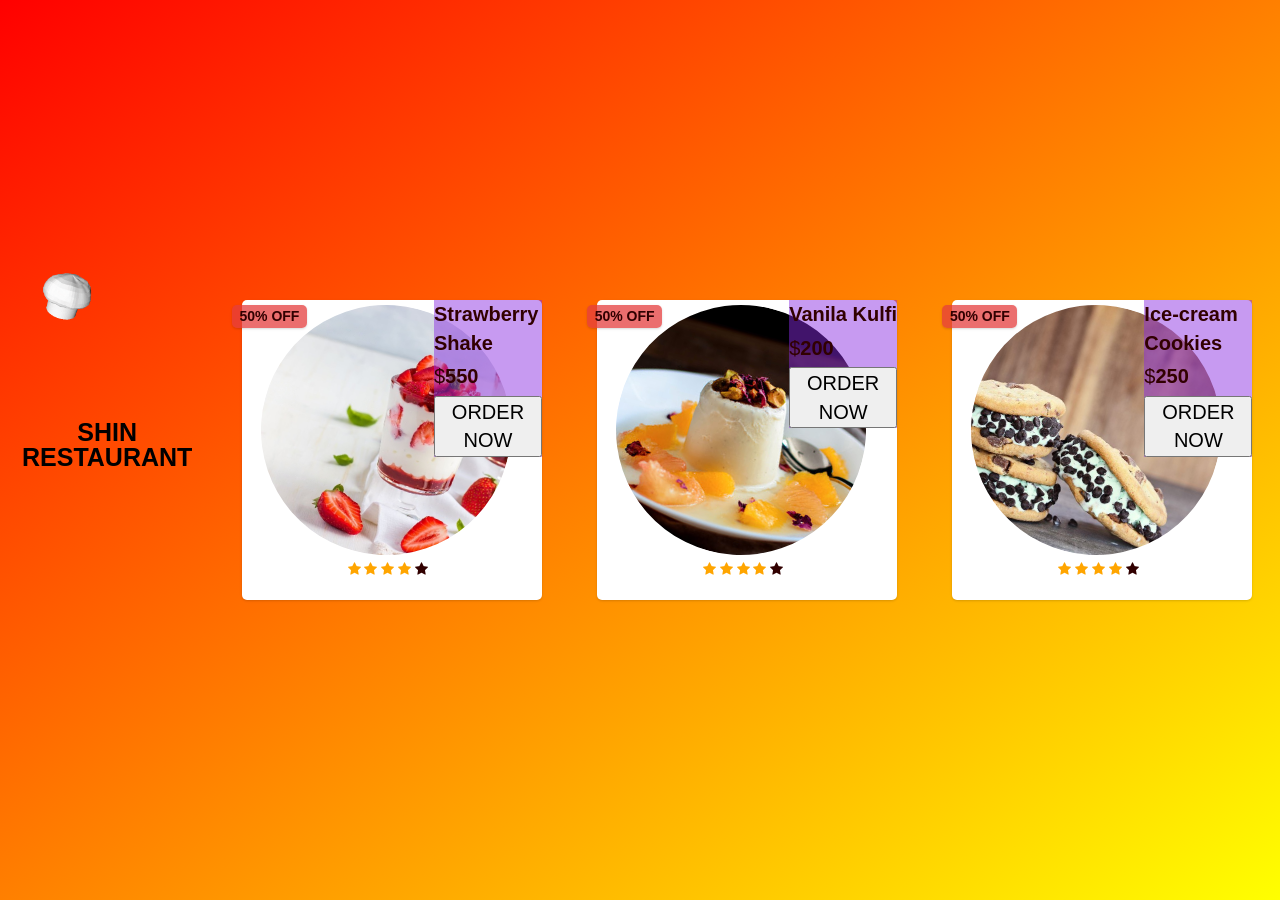
<file: desserts.html>
<!DOCTYPE html>
<html lang="en">

<head>
  <meta charset="UTF-8">
  <meta http-equiv="X-UA-Compatible" content="IE=edge">
  <meta name="viewport" content="width=device-width, initial-scale=1.0">
  <title>Document</title>
  <link rel="stylesheet" href="/css/menu.css">
  <link rel="stylesheet" href="https://cdnjs.cloudflare.com/ajax/libs/font-awesome/4.7.0/css/font-awesome.min.css">
  <link rel="stylesheet" href="https://maxcdn.bootstrapcdn.com/bootstrap/3.4.1/css/bootstrap.min.css">
  <link rel="icon" href="/images/chef.jpg" type="image/icon type">
</head>

<body class="bg">
  <div class="header">
    <img src="./images/chef.gif" class="h-img" width="150px" height="150px" />
    <a class="logo">SHIN<br />RESTAURANT</a>
  </div>
  <article class="product-card">
    <div class="product-card__promotion">
      <span>50% off</span>
      <img src="images/dessert1.jpeg" />
    </div>
    <div class="star">
      <span class="fa fa-star checked"></span>
      <span class="fa fa-star checked"></span>
      <span class="fa fa-star checked"></span>
      <span class="fa fa-star checked"></span>
      <span class="fa fa-star"></span>
    </div>
    <div class=" menu menu1">
      <label id="food1">Strawberry Shake</label><br />
      <span>$</span><label id="price1">550</label><br />
      <button id="1" onclick="order(this.id)">ORDER NOW</button>
    </div>
  </article>
  <article class="product-card">
    <div class="product-card__promotion">
      <span>50% off</span>
      <img src="images/dessert2.jpg" />
    </div>
    <div class="menu menu2">
      <label id="food2">Vanila Kulfi</label><br />
      <span>$</span><label id="price2">200</label><br />
      <button id="2" onclick="order(this.id)">ORDER NOW</button>
    </div>
    <div class="star">
      <span class="fa fa-star checked"></span>
      <span class="fa fa-star checked"></span>
      <span class="fa fa-star checked"></span>
      <span class="fa fa-star checked"></span>
      <span class="fa fa-star"></span>
    </div>
  </article>
  <article class="product-card">
    <div class="product-card__promotion">
      <span>50% off</span>
      <img src="images/dessert3.jpg" />
    </div>
    <div class="menu menu3">
      <label id="food3">Ice-cream Cookies</label><br />
      <span>$</span><label id="price3">250</label><br />
      <button id="3" onclick="order(this.id)">ORDER NOW</button>
    </div>
    <div class="star">
      <span class="fa fa-star checked"></span>
      <span class="fa fa-star checked"></span>
      <span class="fa fa-star checked"></span>
      <span class="fa fa-star checked"></span>
      <span class="fa fa-star"></span>
    </div>
  </article>
  <div class="orderdetails">
  </div>
  <script src="/JS/menu.js"></script>
</body>

</html>
</file>
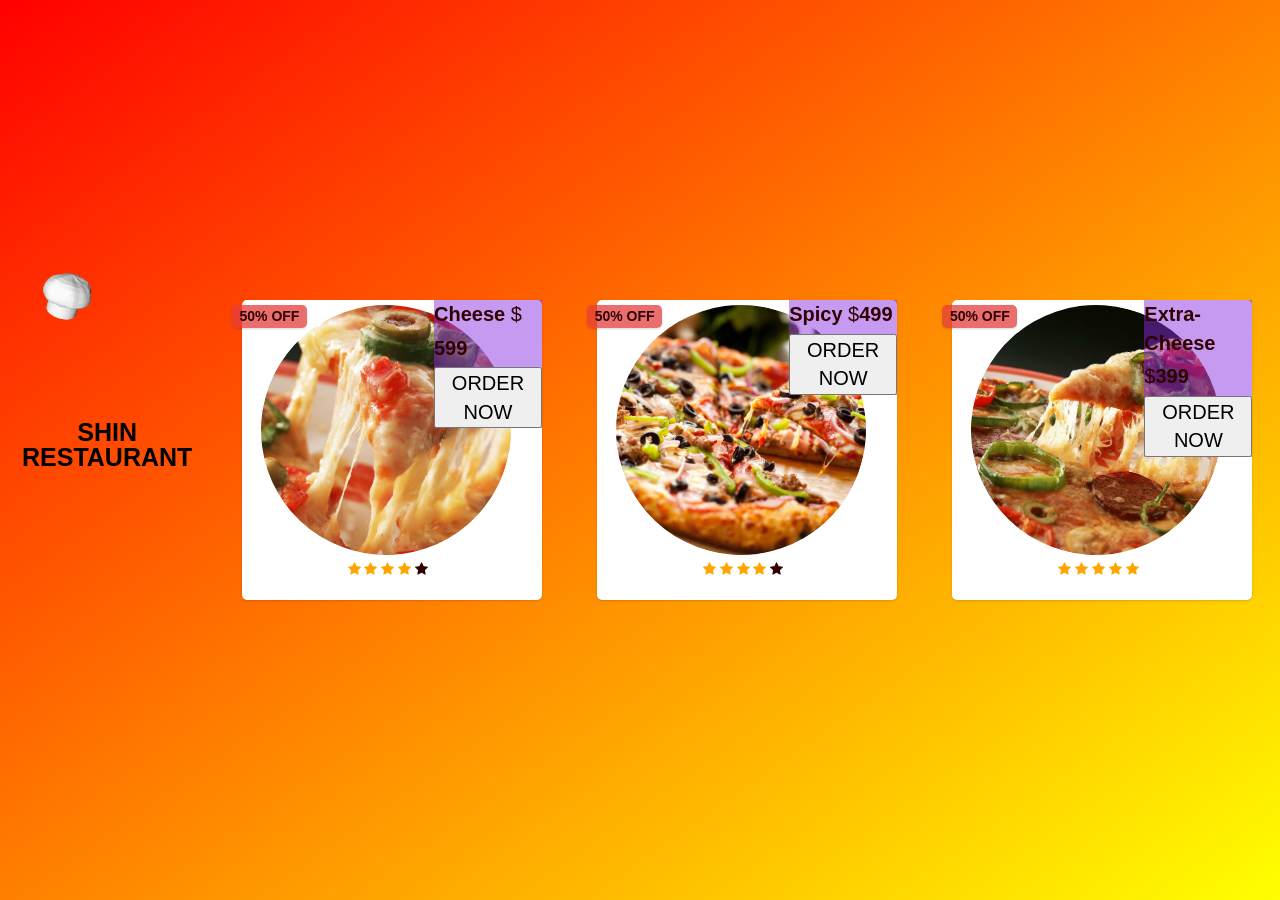
<file: pizza.html>
<!DOCTYPE html>
<html lang="en">

<head>
  <meta charset="UTF-8">
  <meta http-equiv="X-UA-Compatible" content="IE=edge">
  <meta name="viewport" content="width=device-width, initial-scale=1.0">
  <title>Document</title>
  <link rel="stylesheet" href="/css/menu.css">
  <link rel="stylesheet" href="https://cdnjs.cloudflare.com/ajax/libs/font-awesome/4.7.0/css/font-awesome.min.css">
  <link rel="stylesheet" href="https://maxcdn.bootstrapcdn.com/bootstrap/3.4.1/css/bootstrap.min.css">
  <link rel="icon" href="/images/chef.jpg" type="image/icon type">
</head>

<body class="bg">
  <div class="header">
    <img src="./images/chef.gif" class="h-img" width="150px" height="150px" />
    <a class="logo">SHIN<br />RESTAURANT</a>
  </div>
  <article class="product-card">
    <div class="product-card__promotion">
      <span>50% off</span>
      <img src="images/pizza1.jpg" />
    </div>
    <div class="star">
      <span class="fa fa-star checked"></span>
      <span class="fa fa-star checked"></span>
      <span class="fa fa-star checked"></span>
      <span class="fa fa-star checked"></span>
      <span class="fa fa-star"></span>
    </div>
    <div class=" menu menu1">
      <label id="food1">Cheese</label>
      <span>$</span><label id="price1">599</label><br />
      <button id="1" onclick="order(this.id)">ORDER NOW</button>
    </div>
  </article>
  <article class="product-card">
    <div class="product-card__promotion">
      <span>50% off</span>
      <img src="images/pizza2.webp" />
    </div>
    <div class="menu menu2">
      <label id="food2">Spicy</label>
      <span>$</span><label id="price2">499</label><br />
      <button id="2" onclick="order(this.id)">ORDER NOW</button>
    </div>
    <div class="star">
      <span class="fa fa-star checked"></span>
      <span class="fa fa-star checked"></span>
      <span class="fa fa-star checked"></span>
      <span class="fa fa-star checked"></span>
      <span class="fa fa-star"></span>
    </div>
  </article>
  <article class="product-card">
    <div class="product-card__promotion">
      <span>50% off</span>
      <img src="images/pizza3.jpg" />
    </div>
    <div class="menu menu3">
      <label id="food3">Extra-Cheese</label>
      <span>$</span><label id="price3">399</label><br />
      <button id="3" onclick="order(this.id)">ORDER NOW</button>
    </div>
    <div class="star">
      <span class="fa fa-star checked"></span>
      <span class="fa fa-star checked"></span>
      <span class="fa fa-star checked"></span>
      <span class="fa fa-star checked"></span>
      <span class="fa fa-star checked"></span>
    </div>
  </article>
  <div class="orderdetails">
  </div>
  <script src="/JS/menu.js"></script>
</body>

</html>
</file>
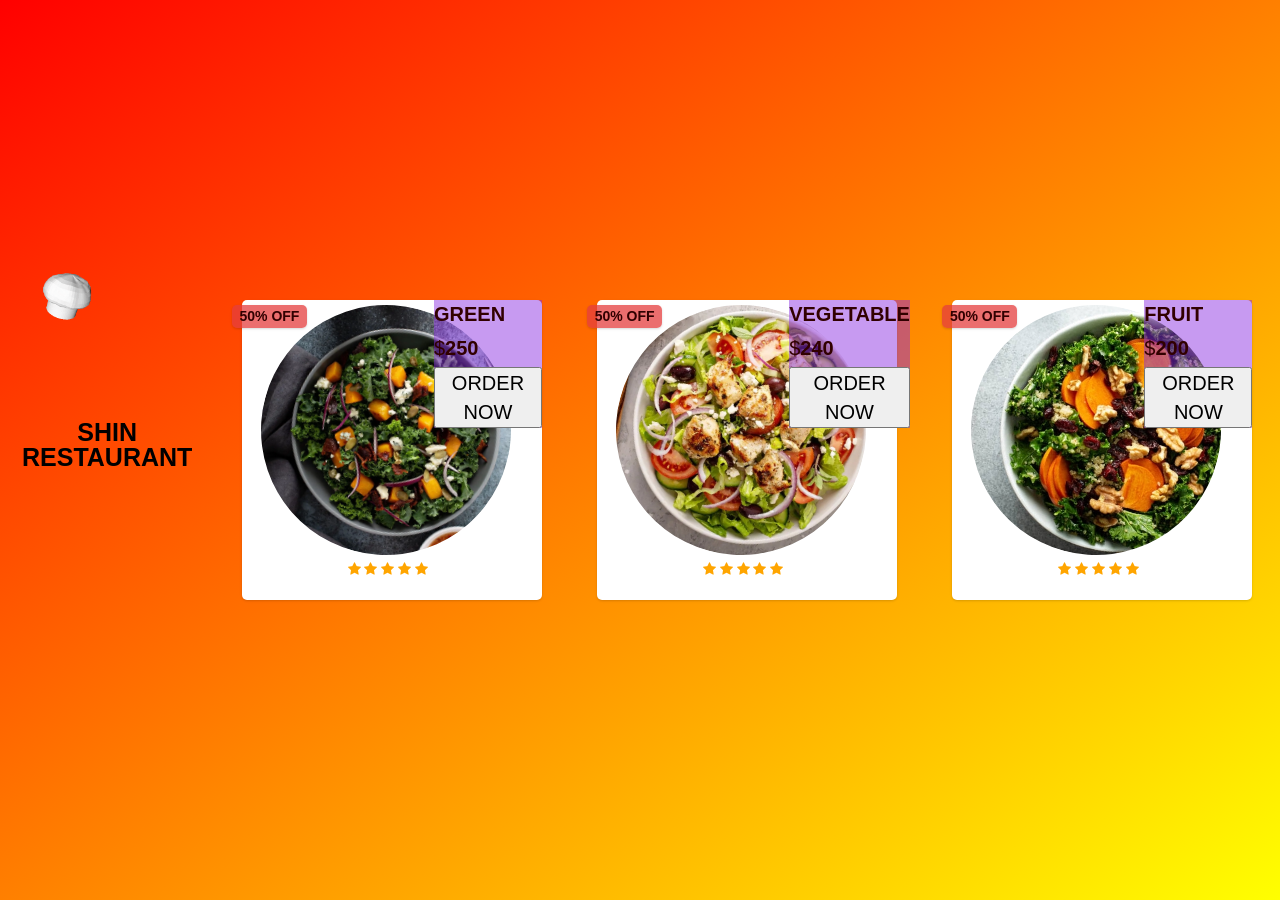
<file: salad.html>
<!DOCTYPE html>
<html lang="en">

<head>
  <meta charset="UTF-8">
  <meta http-equiv="X-UA-Compatible" content="IE=edge">
  <meta name="viewport" content="width=device-width, initial-scale=1.0">
  <title>Document</title>
  <link rel="stylesheet" href="/css/menu.css">
  <link rel="stylesheet" href="https://cdnjs.cloudflare.com/ajax/libs/font-awesome/4.7.0/css/font-awesome.min.css">
  <link rel="stylesheet" href="https://maxcdn.bootstrapcdn.com/bootstrap/3.4.1/css/bootstrap.min.css">
  <link rel="icon" href="/images/chef.jpg" type="image/icon type">
</head>

<body class="bg">
  <div class="header">
    <img src="./images/chef.gif" class="h-img" width="150px" height="150px" />
    <a class="logo">SHIN<br />RESTAURANT</a>
  </div>
  <article class="product-card">
    <div class="product-card__promotion">
      <span>50% off</span>
      <img src="images/salad1.webp" />
    </div>
    <div class="star">
      <span class="fa fa-star checked"></span>
      <span class="fa fa-star checked"></span>
      <span class="fa fa-star checked"></span>
      <span class="fa fa-star checked"></span>
      <span class="fa fa-star checked"></span>
    </div>
    <div class=" menu menu1">
      <label id="food1">GREEN</label><br />
      <span>$</span><label id="price1">250</label><br />
      <button id="1" onclick="order(this.id)">ORDER NOW</button>
    </div>
  </article>
  <article class="product-card">
    <div class="product-card__promotion">
      <span>50% off</span>
      <img src="images/salad2.webp" />
    </div>
    <div class="menu menu2">
      <label id="food2">VEGETABLE</label><br />
      <span>$</span><label id="price2">240</label><br />
      <button id="2" onclick="order(this.id)">ORDER NOW</button>
    </div>
    <div class="star">
      <span class="fa fa-star checked"></span>
      <span class="fa fa-star checked"></span>
      <span class="fa fa-star checked"></span>
      <span class="fa fa-star checked"></span>
      <span class="fa fa-star checked"></span>
    </div>
  </article>
  <article class="product-card">
    <div class="product-card__promotion">
      <span>50% off</span>
      <img src="images/salad3.jpeg" />
    </div>
    <div class="menu menu3">
      <label id="food3">FRUIT</label><br />
      <span>$</span><label id="price3">200</label><br />
      <button id="3" onclick="order(this.id)">ORDER NOW</button>
    </div>
    <div class="star">
      <span class="fa fa-star checked"></span>
      <span class="fa fa-star checked"></span>
      <span class="fa fa-star checked"></span>
      <span class="fa fa-star checked"></span>
      <span class="fa fa-star checked"></span>
    </div>
  </article>
  <div class="orderdetails">
  </div>
  <script src="/JS/menu.js"></script>
</body>

</html>
</file>
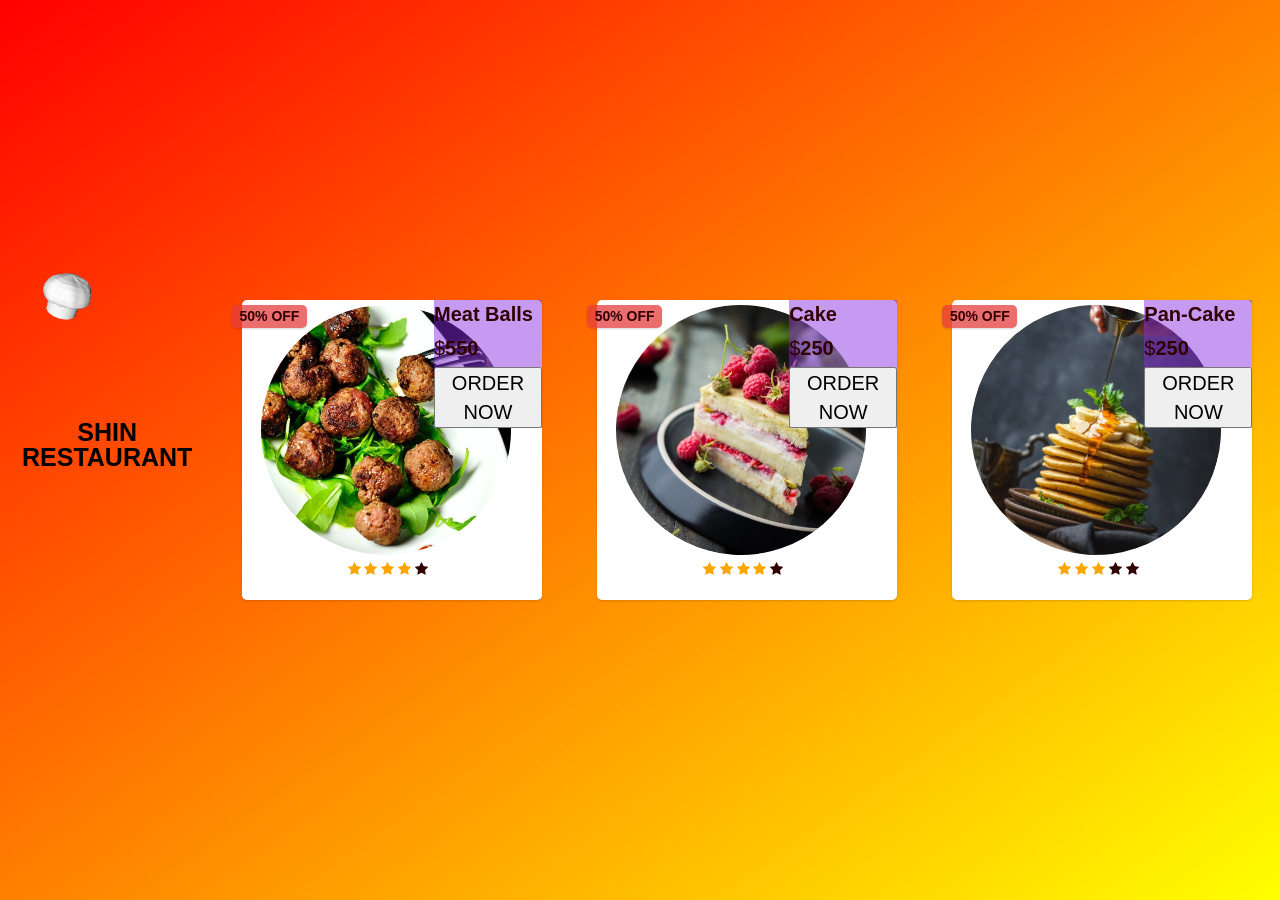
<file: special.html>
<!DOCTYPE html>
<html lang="en">

<head>
  <meta charset="UTF-8">
  <meta http-equiv="X-UA-Compatible" content="IE=edge">
  <meta name="viewport" content="width=device-width, initial-scale=1.0">
  <title>SPECIAL MENU</title>
  <link rel="stylesheet" href="/css/menu.css">
  <link rel="stylesheet" href="https://cdnjs.cloudflare.com/ajax/libs/font-awesome/4.7.0/css/font-awesome.min.css">
  <link rel="stylesheet" href="https://maxcdn.bootstrapcdn.com/bootstrap/3.4.1/css/bootstrap.min.css">
  <link rel="icon" href="/images/chef.jpg" type="image/icon type">
</head>

<body class="bg">
  <div class="header">
    <img src="./images/chef.gif" class="h-img" width="150px" height="150px" />
    <a class="logo">SHIN<br />RESTAURANT</a>
  </div>
  <article class="product-card">
    <div class="product-card__promotion">
      <span>50% off</span>
      <img src="images/tranding-food-2.png" />
    </div>
    <div class="star">
      <span class="fa fa-star checked"></span>
      <span class="fa fa-star checked"></span>
      <span class="fa fa-star checked"></span>
      <span class="fa fa-star checked"></span>
      <span class="fa fa-star"></span>
    </div>
    <div class=" menu menu1">
      <label id="food1">Meat Balls</label><br />
      <span>$</span><label id="price1">550</label><br />
      <button id="1" onclick="order(this.id)">ORDER NOW</button>
    </div>
  </article>
  <article class="product-card">
    <div class="product-card__promotion">
      <span>50% off</span>
      <img src="images/tranding-food-6.png" />
    </div>
    <div class="menu menu2">
      <label id="food2">Cake</label><br />
      <span>$</span><label id="price2">250</label><br />
      <button id="2" onclick="order(this.id)">ORDER NOW</button>
    </div>
    <div class="star">
      <span class="fa fa-star checked"></span>
      <span class="fa fa-star checked"></span>
      <span class="fa fa-star checked"></span>
      <span class="fa fa-star checked"></span>
      <span class="fa fa-star"></span>
    </div>
  </article>
  <article class="product-card">
    <div class="product-card__promotion">
      <span>50% off</span>
      <img src="images/tranding-food-5.png" />
    </div>
    <div class="menu menu3">
      <label id="food3">Pan-Cake</label><br />
      <span>$</span><label id="price3">250</label><br />
      <button id="3" onclick="order(this.id)">ORDER NOW</button>
    </div>
    <div class="star">
      <span class="fa fa-star checked"></span>
      <span class="fa fa-star checked"></span>
      <span class="fa fa-star checked"></span>
      <span class="fa fa-star "></span>
      <span class="fa fa-star"></span>
    </div>
  </article>
  <div class="orderdetails">
  </div>
  <script src="/JS/menu.js"></script>
</body>

</html>
</file>
<file: css/menu.css>
@import url(https://fonts.googleapis.com/css?family=Varela+Round);

.bg {
    background-image: linear-gradient(to bottom right, red, yellow);
}

ul, li {
    display: block;
}

.header {
    height: 1.3in;
    padding: 20px 10px;
}

.header a {
    float: left;
    color: black;
    text-align: center;
    padding: 12px;
    text-decoration: none;
    font-size: 18px;
    line-height: 25px;
    border-radius: 4px;
}

.header a.logo {
    font-size: 25px;
    font-weight: bold;
}

.header .h-img {
    left: -0.1in;
    top: 2.3in;
    position: absolute;
}

#body {
    left: 50%;
    width: 609px;
    height: 405px;
    display: block;
    position: absolute;
    margin-left: -305px;
}

#body * {
    user-select: none;
    -ms-user-select: none;
    -moz-user-select: none;
    -khtml-user-select: none;
    -webkit-user-select: none;
    -webkit-touch-callout: none;
}

#body input {
    display: none;
}

#img-inner {
    top: 0;
    opacity: 0;
    width: 609px;
    height: 405px;
    display: block;
    position: absolute;

    transform: scale(0);
    -moz-transform: scale(0);
    -webkit-transform: scale(0);

    transition: all .7s ease-in-out;
    -moz-transition: all .7s ease-in-out;
    -webkit-transition: all .7s ease-in-out;
}

#img-inner img {
    width: 100%;
    height: 100%;
}

#img-inner:nth-of-type(1) {

    background-image:
        url("http://farm9.staticflickr.com/8504/8365873811_d32571df3d_z.jpg"),
        url("http://farm9.staticflickr.com/8068/8250438572_d1a5917072_z.jpg"),
        url("http://farm9.staticflickr.com/8061/8237246833_54d8fa37f0_z.jpg"),
        url("http://farm9.staticflickr.com/8055/8098750623_66292a35c0_z.jpg"),
        url("http://farm9.staticflickr.com/8195/8098750703_797e102da2_z.jpg");
}

#img-inner:hover~label.sb-bignav {
    opacity: 0.5;
}

label.sb-bignav:hover {
    opacity: 1;
}


.sb-bignav {
    width: 200px;
    height: 100%;
    display: none;
    position: absolute;

    opacity: 0;
    z-index: 9;
    cursor: pointer;

    transition: opacity .2s;
    -moz-transition: opacity .2s;
    -webkit-transition: opacity .2s;

    color: white;
    font-size: 156pt;
    text-align: center;
    line-height: 380px;
    font-family: "Varela Round", sans-serif;
    background-color: rgba(255, 255, 255, .3);
    text-shadow: 0px 0px 15px rgb(119, 119, 119);
}


label[title="Next"] {
    right: 0;
}

input:checked+li>#img-inner {
    opacity: 1;

    transform: scale(1);
    -moz-transform: scale(1);
    -webkit-transform: scale(1);

    transition: opacity 1s ease-in-out;
    -moz-transition: opacity 1s ease-in-out;
    -webkit-transition: opacity 1s ease-in-out;
}

input:checked+li>label {
    display: block;
}

.menu {
    position: absolute;
    color: rgb(0, 0, 0);
    font-size: 20px;
    background-color: rgba(137, 43, 226, 0.473);
    left: 2in;
}

.menu label, span {
    color: rgb(49, 0, 0);
}

.menu button:hover {
    background-color: blanchedalmond;
    color: crimson;
    border: none;
    transform: scale(1.1);
}

.container {
    position: relative;
    color: black;
    font-size: larger;
}

.orderdetails {
    position: relative;
    top: 3in;
}

/* // */
html * {
    box-sizing: border-box;
    margin: 0;
    padding: 0;
    font-family: sans-serif;
}

body {
    background-color: #262626;
    height: 100vh;
    display: flex;
    justify-content: center;
    align-items: center;
}

i {
    position: relative;
    display: block;
    width: 500px;
    height: 300px;
    overflow: hidden;
    border-radius: 5px;
}

i:before, i:after {
    content: '⥪';
    position: absolute;
    top: 50%;
    left: 1rem;
    z-index: 2;
    width: 2rem;
    height: 2rem;
    background: dodgerblue;
    color: white;
    border-radius: 50%;
    display: flex;
    justify-content: center;
    align-items: center;
    pointer-events: none;
}

i:after {
    content: '⥭';
    left: auto;
    right: 1rem;
}

.star {
    position: absolute;
    top: 2.7in;
    left: 1.1in;
}

.product-card__promotion img {
    position: absolute;
    object-fit: cover;
    top: 0in;
    left: 0.3in;
    transform: rotate(15deg);
    width: 250px;
    height: 250px;
    border-radius: 50%;
}

.product-card__promotion img:hover {
    transform: rotate(-15deg);
}

.checked {
    color: orange;
}

input {
    appearance: none;
    -ms-appearance: none;
    -webkit-appearance: none;
    display: block;
    width: 100%;
    height: 100%;
    position: absolute;
    top: 0;
    left: 0;
    border-radius: 5px;
    background-repeat: no-repeat;
    background-size: cover;
    background-position: center;
    transform: translateX(100%);
    transition: transform ease-in-out 400ms;
    z-index: 1;
}

input:focus {
    outline: none;
}

input:after {
    content: attr(title);
    position: absolute;
    top: 1rem;
    left: 1rem;
    background-color: rgba(0, 0, 0, 0.4);
    color: white;
    padding: .5rem;
    font-size: 1rem;
    border-radius: 5px;
}

input:not(checked):before {
    content: '';
    position: absolute;
    width: 2rem;
    height: 2rem;
    border-radius: 50%;
    top: 50%;
    left: calc(-100% + 1rem);
}

input:checked:before {
    display: none;
    left: 1rem;
}

input:checked {
    transform: translateX(0);
    z-index: 0;
    box-shadow: -5px 10px 20px -15px rgba(0, 0, 0, 1);
}

input:checked+input:before {
    left: -3rem;
}

input:checked+input~input:before {
    display: none;
}

@import url('https://fonts.googleapis.com/css?family=Miriam+Libre:400,700&display=swap');

:root {
    --box-shadow: 0 1px 3px 0 rgba(0, 0, 0, .1), 0 1px 2px 0 rgba(0, 0, 0, .06);
    --border-radius-small: 5px;
    --red: rgba(229, 62, 62, 0.75);
    --green: rgba(72, 187, 120, 0.8);
    --body-bg: rgba(237, 242, 247, 1)
}

* {
    box-sizing: border-box;
}

html, body {
    margin: 0;
    background: var(--body-bg);
    width: 100vw;
    height: 100vh;
    display: flex;
    font-family: 'Miriam Libre', sans-serif;
    font-size: 20px;
    background: #edf2f7;
}

.product-card {
    display: grid;
    justify-content: space-between;
    width: 30rem;
    height: 30rem;
    margin: auto;
    background: #ffffff;
    border-radius: 0.5rem;
    position: relative;
    box-shadow: var(--box-shadow);
}

.product-card__promotion {
    display: flex;
    justify-content: center;
    align-items: center;
    text-transform: uppercase;
    font-weight: bold;
    color: #ffffff;
    width: 7.5rem;
    height: 2.25rem;
    background: var(--red);
    border-radius: var(--border-radius-small);
    position: absolute;
    left: -1rem;
    top: 0.5rem;
    transition: transform 0.25s cubic-bezier(.29, -0.54, .81, .95);
    line-height: 1;
    box-shadow: var(--box-shadow);
}

.product-card:hover .product-card__promotion {
    transform: rotate(0deg);
}

.product-card__footer {
    display: flex;
    align-items: center;
    align-self: flex-end;
    width: 100%;
    height: 3.5rem;
    background: #e2e8f0;
    border-radius: 0 0 0.5rem;
}

.product-card__button {
    border: none;
    padding: 0.5rem 1rem;
    margin-right: 1rem;
    border-radius: var(--border-radius-small);
    margin-left: auto;
    font-size: 0.8rem;
    text-transform: uppercase;
    background: var(--green);
    color: #ffffff;
    font-weight: bold;
}

.product-card__button:hover {
    --green: rgba(72, 187, 120, 1);
    background: var(--green);
}

@media(max-width: 1050px) and (min-width: 800px) {
    .product-card .menu {
        top: 2in;
        left: 0in;
    }

    .bg {
        background-image: none;
        background: linear-gradient(to bottom right, red, yellow);
        height: 100%;
    }

    .header {
        position: relative;
    }

    .header .h-img {
        position: absolute;
        top: -0.5in;
        left: -0.2in;
    }

    .menu {
        color: rgb(0, 0, 0);
        font-size: 20px;
        background-color: rgba(137, 43, 226, 0.473);
        left: 2in;
        width: 2in;
    }
    .product-card
    {
        position: relative;
        width: 2in;
        height: 2in;
    }
    .product-card img
    {
        position: absolute;
        top: 0.2in;
        width: 1.5in;
        height: 1.5in; 
    }
    .product-card .star
    {
        position: absolute;
        top: 1.77in;
        left: 0.5in;
    }
}

@media (max-width: 799px) {
    body {
        display: grid;
        gap: 0.5in;
    }

    .bg {
        background-image: none;
        background: linear-gradient(to bottom right, red, yellow);
        height: fit-content;
    }

    .header
    {
        position: relative;
    }

    .header .h-img {
        position: absolute;
        top: -0.5in;
        left: -0.2in;
    }

    .menu {
        color: rgb(0, 0, 0);
        font-size: 20px;
        background-color: rgba(137, 43, 226, 0.473);
        left: 2in;
        width: 2in;
    }
}
</file>
